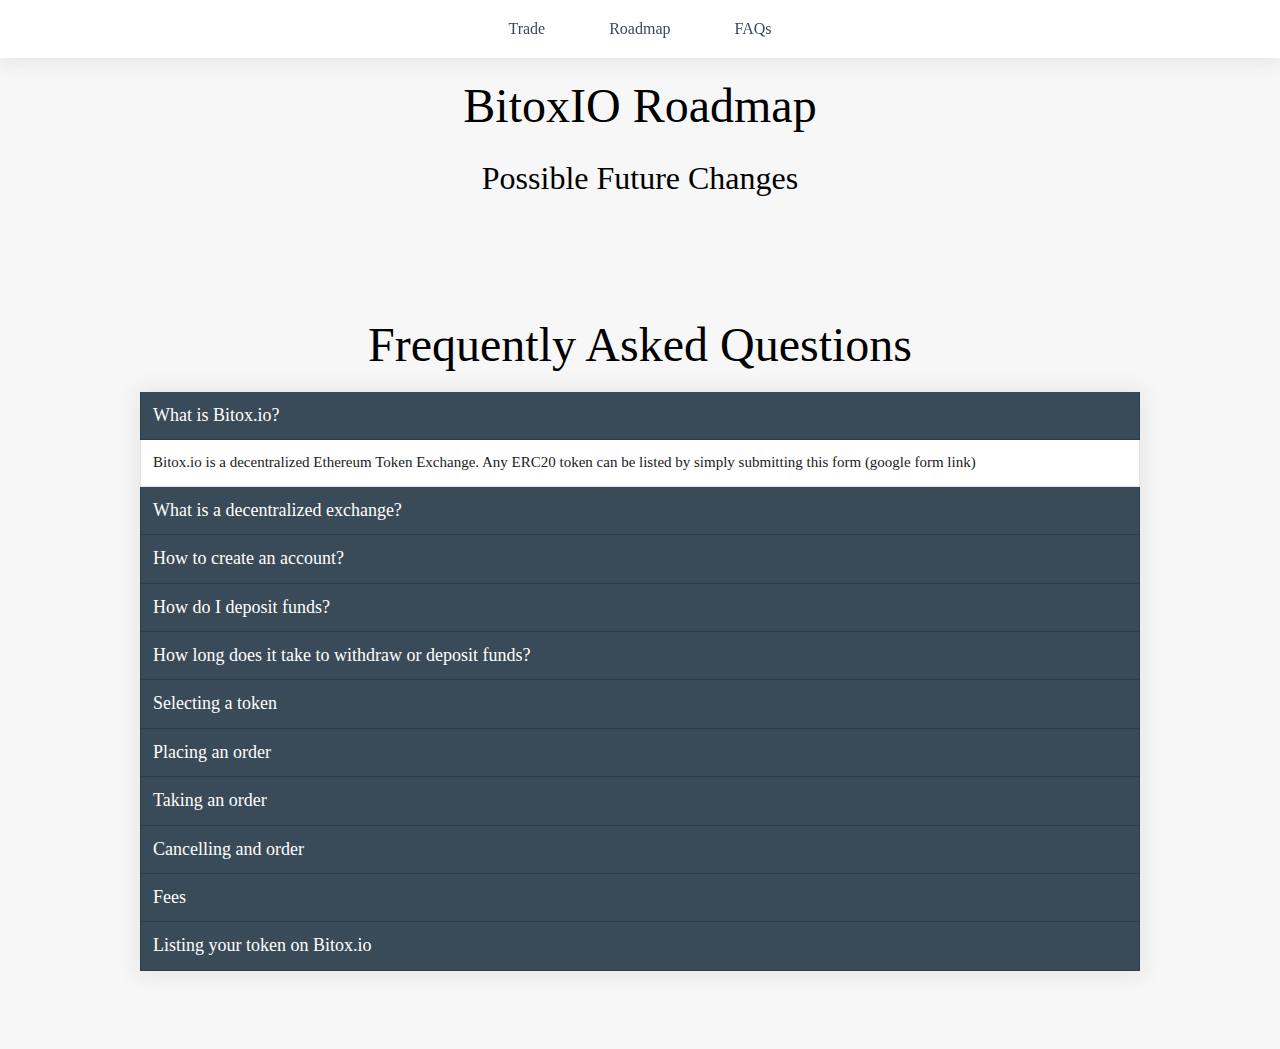
<file: about/index.html>
<html>
<head>

    <title>About BitoxIO, and more!</title>

    <link type="text/css" rel="stylesheet" href="https://maxcdn.bootstrapcdn.com/font-awesome/4.7.0/css/font-awesome.min.css"/>
    <script src="https://code.jquery.com/jquery-3.3.1.min.js"
            integrity="sha256-FgpCb/KJQlLNfOu91ta32o/NMZxltwRo8QtmkMRdAu8="
            crossorigin="anonymous"></script>

    <script>

      $(document).ready(function ($) {

        //if page loaded with a hash, smooth scroll to it
        if (window.location.hash !== '') {
          scroll_to_hash(window.location.hash);
        }

        //bind accordion
        $('#faqs').find('.accordion-toggle').click(function () {

          //Expand or collapse this panel
          $(this).next().slideToggle('fast');

          //Hide the other panels
          $(".accordion-content").not($(this).next()).slideUp('fast');

        });

        // Add smooth scrolling to nav links
        $("a.hash").on('click', function (event) {
          event.preventDefault();

          scroll_to_hash(this.hash);

          window.location.hash = this.hash;
        });
      });

      function scroll_to_hash(hash) {
        if (hash === '#roadmap') {
          var offsettop = 0;
        } else {
          var offsettop = $('a[name="' + hash + '"]').offset().top;
        }

        $('html, body').animate({
          scrollTop: offsettop,
        }, 1000);
      }

    </script>

    <style>
        * {
            box-sizing: border-box;
        }

        body {
            background: #f7f7f7;
            font-family: Segoe UI;
            padding: 70px 0;
        }

        h1 {
            text-align: center;
            font-size: 3rem;
            font-weight: 200;
            margin-bottom: 20px;
        }

        h2 {
            text-align: center;
            font-size: 2rem;
            font-weight: 200;
        }

        a {
            text-decoration: none;
        }

        img {
            width: 100%;
        }

        .header {
            position: fixed;
            top: 0;
            left: 0;
            width: 100%;
            text-align: center;
            /* position: relative; */
            z-index: 9;
            background: #FFF;
            box-shadow: 0px 1px 22px 4px rgba(0, 0, 0, 0.07);
        }

        .header a {
            padding: 20px 30px;
            display: inline-block;
            text-decoration: none;
            color: #394b59;
        }

        .header a:hover {
            color: #fe5f2c;
        }

        .content {
            width: 1000px;
            margin: 0 auto;
            border: 1px solid #E0E0E0;
            padding: 12px;
            color: #212121;
            background: #FFF;
            font-size: 15px;
            line-height: 1.45em;
            box-shadow: 0px 1px 22px 4px rgba(0, 0, 0, 0.07);
        }

        /* accordion css */
        #faqs {
            width: 1000px;
            box-shadow: 0px 1px 22px 4px rgba(0, 0, 0, 0.07);
            margin: 0 auto;
        }

        .accordion-toggle,
        .accordion-content {
            width: 100%;
            margin: 0 auto;
        }

        .accordion-toggle {
            cursor: pointer;
            background: #394b59;
            padding: 12px;
            cursor: pointer;
            border-right: 1px solid #2d3d4a;
            border-left: 1px solid #2d3d4a;
            border-bottom: 1px solid #2d3d4a;
            min-height: 20px;
            transition: .25s;

            font-size: 18px;
            font-weight: normal;
            line-height: 1.3em;
            color: #ffffff;
        }

        .accordion-content {
            display: none;
            border-left: 1px solid #E0E0E0;
            border-right: 1px solid #E0E0E0;
            border-bottom: 1px solid #E0E0E0;
            padding: 12px;
            color: #212121;
            background: #FFF;
            font-size: 15px;
            line-height: 1.45em;
        }

        .accordion-content.open {
            display: block;
        }

        /* timeline css */
        .timeline .demo-card-wrapper {
            position: relative;
            margin: auto;
        }

        .timeline .demo-card-wrapper::after {
            z-index: 1;
            content: "";
            position: absolute;
            top: 0;
            bottom: 0;
            left: 50%;
            border-left: 1px solid rgba(191, 191, 191, 0.4);
        }

        .timeline .demo-card {
            position: relative;
            display: block;
            margin: 10px auto;
            z-index: 2;
            max-width: 1000px;
            box-shadow: 0px 1px 22px 4px rgba(0, 0, 0, 0.07);
        }

        .timeline .demo-card .head {
            position: relative;
            display: flex;
            align-items: center;
            color: #fff;
            font-weight: 400;
        }

        .timeline .demo-card .head .number-box {
            display: inline;
            float: left;
            margin: 15px;
            padding: 10px;
            font-size: 35px;
            line-height: 35px;
            font-weight: 600;
            background: rgba(0, 0, 0, 0.17);
        }

        .timeline .demo-card .head h2 {
            font-size: 24px;
            font-weight: inherit;
            letter-spacing: 2px;
            margin: 0;
            padding-bottom: 6px;
            line-height: 26px;
            text-align: left;
        }

        .timeline .demo-card .head h2 span {
            display: block;
            font-size: 18px;
            text-transform: uppercase;
            margin: 0;
        }

        @media (min-width: 480px) {
            .timeline .demo-card .head h2 span {
                font-size: 0.8rem;
            }
        }

        .timeline .demo-card {
            background: #394b59;
        }

        .timeline .demo-card.green {
            background: #77DD77;
        }

    </style>
</head>

<body>

<div class="header">
    <a href="https://www.bitox.io">Trade</a>
    <a class="hash" href="#roadmap">Roadmap</a>
    <!--<a class="hash" href="#donate">Donate</a>-->
    <a class="hash" href="#faqs">FAQs</a>
</div>

<a name="#roadmap"></a>
<h1>BitoxIO Roadmap</h1>

<section class=timeline>

</section>

<h2>Possible Future Changes</h2>

<section class=timeline>

</section>

<!--<a name="#donate"></a>-->
<!--<h1 style="margin-top: 120px;">Donate</h1>-->
<!--<div class="content">-->
<!---->
<!--</div>-->

<a name="#faqs"></a>
<h1 style="margin-top: 120px;">Frequently Asked Questions</h1>

<div id="faqs">
    <h4 class="accordion-toggle">What is Bitox.io?</h4>
    <div class="accordion-content open">
        Bitox.io is a decentralized Ethereum Token Exchange. Any ERC20 token can be listed by simply submitting
        this form (google form link)
    </div>

    <h4 class="accordion-toggle">What is a decentralized exchange?</h4>
    <div class="accordion-content">
        A decentralized exchange is an exchange that doesn't rely on a centralized party to store user's funds
        and facilitate trades. Funds are stored in a smart contract hosted on the Ethereum network. Trades also occur directly between users
        using the same smart contract.
    </div>

    <h4 class="accordion-toggle">How to create an account?</h4>
    <div class="accordion-content">
        All you need is an Ethereum wallet! We strongly suggest to use MetaMask or Ledger for security reasons.
        You can also import an account using the dropdown menu in the top right.
    </div>

    <h4 class="accordion-toggle">How do I deposit funds?</h4>
    <div class="accordion-content">
        Select the account first, in the Deposit/Withdraw/Transfer window, select Deposit, then select the amount
        of either Ethereum or tokens you would like to deposit. You will then be asked to sign or accept the transaction. Once the
        transaction has been sent, your funds are deposited securely into the smart contract on the Ethereum network. Then, you'll be able
        to trade with those funds!
    </div>

    <h4 class="accordion-toggle">How long does it take to withdraw or deposit funds?</h4>
    <div class="accordion-content">
        As Bitox.io depends on a smart contract hosted on the Ethereum network, the speed of transactions depends
        entirely on the speed of the Ethereum network. If you would like deposits, withdrawals, trades, or orders to be processed faster,
        you can increase the gas price for your transactions. Under normal loads, with a normal gas price, deposits and withdrawals
        shouldn't take longer than 5 minutes. However, when the Ethereum network is clogged, transactions could be delayed.
        <br/>
        For information on the current state of the Ethereum network, please go to EthGasStation.
        <br/>
        To increase/decrease gas price please use ACCOUNT menu and locate "Gas price" button
    </div>

    <h4 class="accordion-toggle">Selecting a token</h4>
    <div class="accordion-content">
        At Bitox.io, you can trade any ERC20 token that is available on the Ethereum network. We aim to list as
        many tokens as possible. The listed tokens can be found in a dropdown menu near the upper left section.
        <br/>>
        However, there is another way to select which token to trade that works even if we haven't listed the token yet!
        <br/>
        If you would like to trade a token that is not listed on Bitox.io, simply scroll down token menu until
        "Other" option appears. Then you can type in any contract information you wish.
    </div>

    <h4 class="accordion-toggle">Placing an order</h4>
    <div class="accordion-content">
        After funds have been placed in the smart contract, you are ready to place or take an order. If you would
        like to create a buy or sell order instead of taking an order that already exists, first, find the New Order section. Then, select
        either buy or sell and enter in the token amount you would like to buy or sell, the price, the expiration time, and hit Buy/Sell.
        You will then be prompted to sign the transaction, so that it can be sent to the order book. Once a taker for your order has been
        found, Bitox.io will use that signed order to execute a trade using the smart contract on the Ethereum network.
    </div>

    <h4 class="accordion-toggle">Taking an order</h4>
    <div class="accordion-content">
        To take an existing order, simply click on the order you would like to take in the Order Book. You will
        be prompted with a window asking you to specify the amount you would like to take. After you hit the accompanying Buy or Sell
        button, you will then be prompted to sign the transaction, so that your trade can be sent to the smart contract. Bitox.io will give
        you a transaction ID (Txhash) and a link. You can track your trade status by either clicking the link, or copying the transaction ID
        (Txhash) and searching it on EtherScan. Trades don't always show up immediately on EtherScan and the speed of the transaction
        depends on the Ethereum network's congestion and your set gas price.
    </div>

    <h4 class="accordion-toggle">Cancelling and order</h4>
    <div class="accordion-content">
        To cancel an order, take a look at the My Transactions section and click the Orders tab. Your active
        orders will be listed there with a link to cancel them. You will be asked to sign a transaction in order to cancel the order.
    </div>

    <h4 class="accordion-toggle">Fees</h4>
    <div class="accordion-content">
        There are two trading fees while using the Bitox.io platform. The first is the small Ethereum fee for
        signing transactions to the Ethereum network (it is paid directly to the Ethereum network). The second is a 0.3% fee on execution of
        orders, collected by Bitox.io
    </div>

    <h4 class="accordion-toggle">Listing your token on Bitox.io</h4>
    <div class="accordion-content">
        Any ERC20 token can be listed if they meet certain criteria. To submit you listing request please fill in
        this form (google form link)
    </div>
</div>

</body>
</html>
</file>
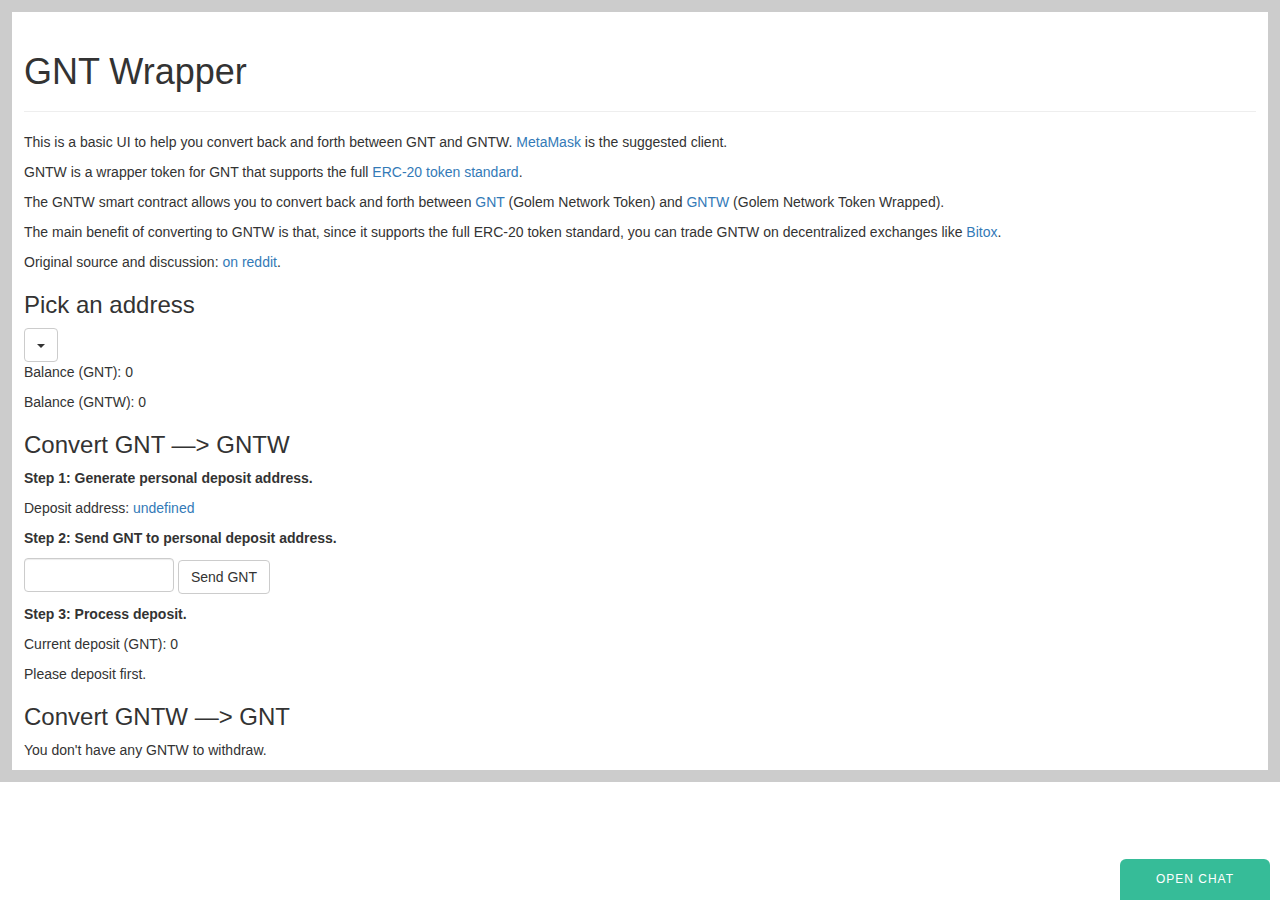
<file: gntw.html>
<!DOCTYPE html>
<html lang="en">
  <head>
    <meta charset="utf-8" />
    <meta http-equiv="X-UA-Compatible" content="IE=edge" />
    <meta name="viewport" content="width=device-width, initial-scale=1" />
    <link href="/images/favicon.ico" rel="icon" />
    <link href="/css/bootstrap.min.css" rel="stylesheet" />
    <link href="/css/font-awesome.min.css" rel="stylesheet" />
    <link href="/css/ie10-viewport-bug-workaround.css" rel="stylesheet" />
    <link href="/css/alertify.min.css" rel="stylesheet" />
    <link href="/css/alertify-bootstrap.min.css" rel="stylesheet" />
    <title>GNTW</title>
    <style>
      body {
        border: 12px solid #ccc;
        padding-left: 12px;
        padding-right: 12px;
      }
      .step {
        font-weight: bold;
      }
    </style>
  </head>

  <body>

    <div class="page-header">
      <h1>GNT Wrapper</h1>
    </div>
    <p>This is a basic UI to help you convert back and forth between GNT and GNTW. <a href="https://metamask.io" target="_blank">MetaMask</a> is the suggested client.</p>
    <p>GNTW is a wrapper token for GNT that supports the full <a href="https://github.com/ethereum/EIPs/issues/20" target="_blank">ERC-20 token standard</a>.</p>
    <p>The GNTW smart contract allows you to convert back and forth between <a href="https://etherscan.io/token/Golem" target="_blank">GNT</a> (Golem Network Token) and <a href="https://etherscan.io/token/0x936f78b9852d12f5cb93177c1f84fb8513d06263" target="_blank">GNTW</a> (Golem Network Token Wrapped).</p>
    <p>The main benefit of converting to GNTW is that, since it supports the full ERC-20 token standard, you can trade GNTW on decentralized exchanges like <a href="https://www.bitox.io/#GNTW-ETH" target="_blank">Bitox</a>.</p>
    <p>Original source and discussion: <a href="https://np.reddit.com/r/ethereum/comments/5cs2n4/erc20compliant_wrapper_token_for_gnt_will_enable/" target="_blank">on reddit</a>.</p>

    <h3>Pick an address</h3>
    <div class="btn-group">
      <button type="button" class="btn btn-default dropdown-toggle" data-toggle="dropdown" aria-haspopup="true" aria-expanded="false">
        <span id="address"></span> <span class="caret"></span>
      </button>
      <ul class="dropdown-menu" id="addresses">
      </ul>
    </div>

    <div id="balanceGNT"></div>
    <div id="balanceGNTW"></div>

    <h3>Convert GNT &#8212;&gt; GNTW</h3>

    <p class="step">Step 1: Generate personal deposit address.</p>

    <div id="depositAddress"></div>

    <p class="step">Step 2: Send GNT to personal deposit address.</p>

    <div id="sendGNT"></div>

    <p class="step">Step 3: Process deposit.</p>

    <div id="currentDeposit"></div>
    <div id="processDeposit"></div>

    <h3>Convert GNTW &#8212;&gt; GNT</h3>

    <div id="withdraw"></div>

    <script src="/js/jquery-1.11.1.min.js" type="text/javascript"></script>
    <script src="/js/bootstrap.min.js" type="text/javascript"></script>
    <script src="/js/alertify.min.js" type="text/javascript"></script>
    <script src="/js/web3.min.js" type="text/javascript"></script>
    <script>
      var account, WrapperAddr, WrapperABI, Wrapper, GNTAddr, GNTABI, GNT, depositAddress;

      function selectAccount(newAccount) {
        account = newAccount;
        $('#address').html(account);
        update(function(){});
      }

      function update(callback) {

        GNT.balanceOf(account, function(err, balance){
          var balanceGNT = web3.fromWei(balance, "ether");
          $('#balanceGNT').html('<p>Balance (GNT): '+balanceGNT+'</p>');
        });
        Wrapper.balanceOf(account, function(err, balance){
          var balanceGNTW = web3.fromWei(balance, "ether");
          $('#balanceGNTW').html('<p>Balance (GNTW): '+balanceGNTW+'</p>');
          if (balance>0) {
            var html = '<p><input class="form-control" style="width: 150px; display: inline;" type="text" id="withdrawAmount"> <button class="btn btn-default" onclick="withdrawGNTW();">Withdraw GNTW</button></p>';
            if ($('#withdraw').html()!=html) $('#withdraw').html(html);
          } else {
            $('#withdraw').html('<p>You don\'t have any GNTW to withdraw.</p>');
          }
        });
        Wrapper.getPersonalDepositAddress(account, function(err, result) {
          depositAddress = result;
          if (depositAddress != '0x0000000000000000000000000000000000000000') {
            $('#depositAddress').html('<p>Deposit address: <a href="https://etherscan.io/address/'+depositAddress+'" target="_blank">'+depositAddress+'</a></p>');
            var html = '<p><input class="form-control" style="width: 150px; display: inline;" type="text" id="depositAmount"> <button class="btn btn-default" onclick="sendGNT();">Send GNT</button></p>';
            if ($('#sendGNT').html()!=html) $('#sendGNT').html(html);
            GNT.balanceOf(depositAddress, function(err, result) {
              var currentDeposit = web3.fromWei(result, "ether");
              $('#currentDeposit').html('<p>Current deposit (GNT): '+currentDeposit+'</p>');
              if (currentDeposit>0) {
                $('#processDeposit').html('<p><button class="btn btn-default" onclick="processDeposit();">Process deposit</button></p>');
              } else {
                $('#processDeposit').html('<p>Please deposit first.</p>');
              }
              callback();
            });
          } else {
            $('#depositAddress').html('<p><button class="btn btn-default" onclick="generateDepositAddress();">Generate deposit address</button></p>');
            $('#processDeposit').html('<p>Please generate a deposit address first.</p>');
            $('#currentDeposit').html('');
            $('#sendGNT').html('<p>Please generate a deposit address first.</p>');
            callback();
          }
        })
      }

      function generateDepositAddress() {
        Wrapper.createPersonalDepositAddress({from: account, value: 0, gas: 250000}, function(err, result){
          txSent(result);
        });
      }

      function processDeposit() {
        Wrapper.processDeposit({from: account, value: 0, gas: 250000}, function(err, result){
          txSent(result);
        });
      }

      function sendGNT() {
        var amount = web3.toWei($('#depositAmount').val(), "ether");
        GNT.balanceOf(account, function(err, balance) {
          if (amount>balance) amount = balance;
          if (depositAddress && amount>0) {
            GNT.transfer(depositAddress, amount, {from: account, value: 0, gas: 250000}, function(err, result){
              txSent(result);
            });
          }
        })
      }

      function withdrawGNTW() {
        var amount = web3.toWei($('#withdrawAmount').val(), "ether");
        Wrapper.balanceOf(account, function(err, balance){
          if (amount>balance) amount = balance;
          if (amount>0) {
            Wrapper.transfer(Wrapper.address, amount, {from: account, value: 0, gas: 250000}, function(err, result){
              txSent(result);
            });
          }
        })
      }

      function txSent(hash) {
        alert('You sent a transaction. Follow it here: <a href="https://etherscan.io/tx/'+hash+'" target="_blank">'+hash+'</a>');
      }

      function alert(message) {
        alertify.alert('Alert', message, function(){});
      }

      function init() {
        function contractAt(abi, address) {
          var contract = self.web3.eth.contract(abi);
          contract = contract.at(address);
          return contract;
        }

        WrapperAddr = '0x936f78b9852d12f5cb93177c1f84fb8513d06263';
        WrapperABI = [{"constant":true,"inputs":[],"name":"name","outputs":[{"name":"","type":"string"}],"payable":false,"type":"function"},{"constant":false,"inputs":[{"name":"_spender","type":"address"},{"name":"_amount","type":"uint256"}],"name":"approve","outputs":[{"name":"success","type":"bool"}],"payable":false,"type":"function"},{"constant":true,"inputs":[],"name":"totalSupply","outputs":[{"name":"","type":"uint256"}],"payable":false,"type":"function"},{"constant":false,"inputs":[{"name":"_from","type":"address"},{"name":"_to","type":"address"},{"name":"_amount","type":"uint256"}],"name":"transferFrom","outputs":[{"name":"success","type":"bool"}],"payable":false,"type":"function"},{"constant":true,"inputs":[],"name":"decimals","outputs":[{"name":"","type":"uint8"}],"payable":false,"type":"function"},{"constant":true,"inputs":[{"name":"depositer","type":"address"}],"name":"getPersonalDepositAddress","outputs":[{"name":"depositAddress","type":"address"}],"payable":false,"type":"function"},{"constant":true,"inputs":[],"name":"standard","outputs":[{"name":"","type":"string"}],"payable":false,"type":"function"},{"constant":true,"inputs":[{"name":"_owner","type":"address"}],"name":"balanceOf","outputs":[{"name":"balance","type":"uint256"}],"payable":false,"type":"function"},{"constant":false,"inputs":[],"name":"createPersonalDepositAddress","outputs":[{"name":"depositAddress","type":"address"}],"payable":false,"type":"function"},{"constant":true,"inputs":[],"name":"GNT","outputs":[{"name":"","type":"address"}],"payable":false,"type":"function"},{"constant":false,"inputs":[],"name":"processDeposit","outputs":[],"payable":false,"type":"function"},{"constant":true,"inputs":[],"name":"symbol","outputs":[{"name":"","type":"string"}],"payable":false,"type":"function"},{"constant":false,"inputs":[{"name":"_to","type":"address"},{"name":"_amount","type":"uint256"}],"name":"transfer","outputs":[{"name":"success","type":"bool"}],"payable":false,"type":"function"},{"constant":true,"inputs":[{"name":"_owner","type":"address"},{"name":"_spender","type":"address"}],"name":"allowance","outputs":[{"name":"remaining","type":"uint256"}],"payable":false,"type":"function"},{"anonymous":false,"inputs":[{"indexed":true,"name":"_from","type":"address"},{"indexed":true,"name":"_to","type":"address"},{"indexed":false,"name":"_amount","type":"uint256"}],"name":"Transfer","type":"event"},{"anonymous":false,"inputs":[{"indexed":true,"name":"_owner","type":"address"},{"indexed":true,"name":"_spender","type":"address"},{"indexed":false,"name":"_amount","type":"uint256"}],"name":"Approval","type":"event"}];
        Wrapper = contractAt(WrapperABI, WrapperAddr);
        GNTAddr = '0xa74476443119A942dE498590Fe1f2454d7D4aC0d';
        GNTABI = [{"constant":true,"inputs":[],"name":"name","outputs":[{"name":"","type":"string"}],"payable":false,"type":"function"},{"constant":true,"inputs":[],"name":"golemFactory","outputs":[{"name":"","type":"address"}],"payable":false,"type":"function"},{"constant":true,"inputs":[],"name":"totalSupply","outputs":[{"name":"","type":"uint256"}],"payable":false,"type":"function"},{"constant":false,"inputs":[{"name":"_master","type":"address"}],"name":"setMigrationMaster","outputs":[],"payable":false,"type":"function"},{"constant":true,"inputs":[],"name":"decimals","outputs":[{"name":"","type":"uint8"}],"payable":false,"type":"function"},{"constant":false,"inputs":[{"name":"_value","type":"uint256"}],"name":"migrate","outputs":[],"payable":false,"type":"function"},{"constant":false,"inputs":[],"name":"finalize","outputs":[],"payable":false,"type":"function"},{"constant":false,"inputs":[],"name":"refund","outputs":[],"payable":false,"type":"function"},{"constant":true,"inputs":[],"name":"migrationMaster","outputs":[{"name":"","type":"address"}],"payable":false,"type":"function"},{"constant":true,"inputs":[],"name":"tokenCreationCap","outputs":[{"name":"","type":"uint256"}],"payable":false,"type":"function"},{"constant":true,"inputs":[{"name":"_owner","type":"address"}],"name":"balanceOf","outputs":[{"name":"","type":"uint256"}],"payable":false,"type":"function"},{"constant":false,"inputs":[{"name":"_agent","type":"address"}],"name":"setMigrationAgent","outputs":[],"payable":false,"type":"function"},{"constant":true,"inputs":[],"name":"migrationAgent","outputs":[{"name":"","type":"address"}],"payable":false,"type":"function"},{"constant":true,"inputs":[],"name":"fundingEndBlock","outputs":[{"name":"","type":"uint256"}],"payable":false,"type":"function"},{"constant":true,"inputs":[],"name":"totalMigrated","outputs":[{"name":"","type":"uint256"}],"payable":false,"type":"function"},{"constant":true,"inputs":[],"name":"symbol","outputs":[{"name":"","type":"string"}],"payable":false,"type":"function"},{"constant":false,"inputs":[{"name":"_to","type":"address"},{"name":"_value","type":"uint256"}],"name":"transfer","outputs":[{"name":"","type":"bool"}],"payable":false,"type":"function"},{"constant":true,"inputs":[],"name":"tokenCreationMin","outputs":[{"name":"","type":"uint256"}],"payable":false,"type":"function"},{"constant":true,"inputs":[],"name":"funding","outputs":[{"name":"","type":"bool"}],"payable":false,"type":"function"},{"constant":true,"inputs":[],"name":"tokenCreationRate","outputs":[{"name":"","type":"uint256"}],"payable":false,"type":"function"},{"constant":true,"inputs":[],"name":"fundingStartBlock","outputs":[{"name":"","type":"uint256"}],"payable":false,"type":"function"},{"constant":false,"inputs":[],"name":"create","outputs":[],"payable":true,"type":"function"},{"inputs":[{"name":"_golemFactory","type":"address"},{"name":"_migrationMaster","type":"address"},{"name":"_fundingStartBlock","type":"uint256"},{"name":"_fundingEndBlock","type":"uint256"}],"type":"constructor"},{"anonymous":false,"inputs":[{"indexed":true,"name":"_from","type":"address"},{"indexed":true,"name":"_to","type":"address"},{"indexed":false,"name":"_value","type":"uint256"}],"name":"Transfer","type":"event"},{"anonymous":false,"inputs":[{"indexed":true,"name":"_from","type":"address"},{"indexed":true,"name":"_to","type":"address"},{"indexed":false,"name":"_value","type":"uint256"}],"name":"Migrate","type":"event"},{"anonymous":false,"inputs":[{"indexed":true,"name":"_from","type":"address"},{"indexed":false,"name":"_value","type":"uint256"}],"name":"Refund","type":"event"}];
        GNT = contractAt(GNTABI, GNTAddr);

        web3.eth.getAccounts(function(err, accounts){
          account = accounts[0];
          $('#address').html(account);
          $('#addresses').html(accounts.map(function(account){return '<li><a href="javascript:;" onclick="selectAccount(\''+account+'\')">'+account+'</a></li>'}).join(''));
        })

        function updateLoop() {
          update(function(){
            setTimeout(function(){updateLoop()}, 10000);
          });
        }
        updateLoop();

      }

      window.addEventListener('load', function() {

        if (typeof web3 !== 'undefined') {
          web3 = new Web3(web3.currentProvider);
        } else {
          console.log('No web3? You should consider trying MetaMask!')
          web3 = new Web3(new Web3.providers.HttpProvider("http://localhost:8545"));
        }

        init();

      })
    </script>

    <script src="/js/sidecar.v1.js" async defer></script>
  </body>
</html>
</file>
<file: css/ie10-viewport-bug-workaround.css>
/*!
 * IE10 viewport hack for Surface/desktop Windows 8 bug
 * Copyright 2014-2015 Twitter, Inc.
 * Licensed under MIT (https://github.com/twbs/bootstrap/blob/master/LICENSE)
 */

/*
 * See the Getting Started docs for more information:
 * http://getbootstrap.com/getting-started/#support-ie10-width
 */
@-ms-viewport     { width: device-width; }
@-o-viewport      { width: device-width; }
@viewport         { width: device-width; }
</file>
<file: css/alertify.min.css>
/**
 * alertifyjs 1.7.1 http://alertifyjs.com
 * AlertifyJS is a javascript framework for developing pretty browser dialogs and notifications.
 * Copyright 2016 Mohammad Younes <Mohammad@alertifyjs.com> (http://alertifyjs.com) 
 * Licensed under MIT <http://opensource.org/licenses/mit-license.php>*/
.alertify .ajs-dimmer,.alertify .ajs-modal{position:fixed;padding:0;z-index:1981;top:0;right:0;bottom:0;left:0}.alertify .ajs-dimmer{margin:0;background-color:#252525;opacity:.5}.alertify .ajs-modal{overflow-y:auto}.alertify .ajs-dialog{position:relative;margin:5% auto;min-height:110px;max-width:500px;padding:24px 24px 0;outline:0;background-color:#fff}.alertify .ajs-dialog.ajs-capture:before{content:'';position:absolute;top:0;right:0;bottom:0;left:0;display:block;z-index:1}.alertify .ajs-reset{position:absolute!important;display:inline!important;width:0!important;height:0!important;opacity:0!important}.alertify .ajs-commands{position:absolute;right:4px;margin:-14px 24px 0 0;z-index:2}.alertify .ajs-commands button{display:none;width:10px;height:10px;margin-left:10px;padding:10px;border:0;background-color:transparent;background-repeat:no-repeat;background-position:center;cursor:pointer}.alertify .ajs-commands button.ajs-close{background-image:url([data-uri])}.alertify .ajs-commands button.ajs-maximize{background-image:url([data-uri])}.alertify .ajs-header{margin:-24px -24px 0;padding:16px 24px;background-color:#fff}.alertify .ajs-body{min-height:56px}.alertify .ajs-body .ajs-content{padding:16px 24px 16px 16px}.alertify .ajs-footer{padding:4px;margin-left:-24px;margin-right:-24px;min-height:43px;background-color:#fff}.alertify.ajs-maximized .ajs-dialog,.alertify.ajs-no-padding:not(.ajs-maximized) .ajs-body .ajs-content,.alertify.ajs-resizable .ajs-dialog{padding:0}.alertify .ajs-footer .ajs-buttons.ajs-auxiliary .ajs-button,.alertify .ajs-footer .ajs-buttons.ajs-primary .ajs-button{margin:4px}.alertify .ajs-footer .ajs-buttons.ajs-primary{text-align:right}.alertify .ajs-footer .ajs-buttons.ajs-auxiliary{float:left;clear:none;text-align:left}.alertify .ajs-footer .ajs-buttons .ajs-button{min-width:88px;min-height:35px}.alertify .ajs-handle{position:absolute;display:none;width:10px;height:10px;right:0;bottom:0;z-index:1;background-image:url([data-uri]);-webkit-transform:scaleX(1);transform:scaleX(1);cursor:se-resize}.alertify.ajs-no-overflow .ajs-body .ajs-content{overflow:hidden!important}.alertify.ajs-no-padding.ajs-maximized .ajs-body .ajs-content{left:0;right:0;padding:0}.alertify.ajs-no-padding:not(.ajs-maximized) .ajs-body{margin-left:-24px;margin-right:-24px}.alertify.ajs-no-padding.ajs-resizable .ajs-body .ajs-content{left:0;right:0}.alertify.ajs-closable .ajs-commands button.ajs-close,.alertify.ajs-maximizable .ajs-commands button.ajs-maximize,.alertify.ajs-maximizable .ajs-commands button.ajs-restore{display:inline-block}.alertify.ajs-maximized .ajs-dialog{width:100%!important;height:100%!important;max-width:none!important;margin:0 auto!important;top:0!important;left:0!important}.alertify.ajs-maximized.ajs-modeless .ajs-modal{position:fixed!important;min-height:100%!important;max-height:none!important;margin:0!important}.alertify.ajs-maximized .ajs-commands button.ajs-maximize{background-image:url([data-uri])}.alertify.ajs-maximized .ajs-commands,.alertify.ajs-resizable .ajs-commands{margin:14px 24px 0 0}.alertify.ajs-maximized .ajs-header,.alertify.ajs-resizable .ajs-header{position:absolute;top:0;left:0;right:0;margin:0;padding:16px 24px}.alertify.ajs-maximized .ajs-body,.alertify.ajs-resizable .ajs-body{min-height:224px;display:inline-block}.alertify.ajs-maximized .ajs-body .ajs-content,.alertify.ajs-resizable .ajs-body .ajs-content{position:absolute;top:50px;right:24px;bottom:50px;left:24px;overflow:auto}.alertify.ajs-maximized .ajs-footer,.alertify.ajs-resizable .ajs-footer{position:absolute;left:0;right:0;bottom:0;margin:0}.alertify.ajs-resizable:not(.ajs-maximized) .ajs-dialog{min-width:548px}.alertify.ajs-resizable:not(.ajs-maximized) .ajs-handle{display:block}.alertify.ajs-movable:not(.ajs-maximized) .ajs-header{cursor:move}.alertify.ajs-modeless .ajs-dimmer,.alertify.ajs-modeless .ajs-reset{display:none}.alertify.ajs-modeless .ajs-modal{overflow:visible;max-width:none;max-height:0}.alertify.ajs-modeless.ajs-pinnable .ajs-commands button.ajs-pin{display:inline-block;background-image:url([data-uri])}.alertify.ajs-modeless.ajs-unpinned .ajs-modal{position:absolute}.alertify.ajs-modeless.ajs-unpinned .ajs-commands button.ajs-pin{background-image:url([data-uri])}.alertify.ajs-modeless:not(.ajs-unpinned) .ajs-body{max-height:500px;overflow:auto}.alertify.ajs-basic .ajs-header{opacity:0}.alertify.ajs-basic .ajs-footer{visibility:hidden}.alertify.ajs-frameless .ajs-header{position:absolute;top:0;left:0;right:0;min-height:60px;margin:0;padding:0;opacity:0;z-index:1}.alertify.ajs-frameless .ajs-footer{display:none}.alertify.ajs-frameless .ajs-body .ajs-content{position:absolute;top:0;right:0;bottom:0;left:0}.alertify.ajs-frameless:not(.ajs-resizable) .ajs-dialog{padding-top:0}.alertify.ajs-frameless:not(.ajs-resizable) .ajs-dialog .ajs-commands{margin-top:0}.ajs-no-overflow{overflow:hidden!important;outline:0}.ajs-no-selection,.ajs-no-selection *{-webkit-user-select:none;-moz-user-select:none;-ms-user-select:none;user-select:none}@media screen and (max-width:568px){.alertify .ajs-dialog{min-width:150px}.alertify:not(.ajs-maximized) .ajs-modal{padding:0 5%}.alertify:not(.ajs-maximized).ajs-resizable .ajs-dialog{min-width:initial;min-width:auto}}@-moz-document url-prefix(){.alertify button:focus{outline:#3593D2 dotted 1px}}.alertify .ajs-dimmer,.alertify .ajs-modal{-webkit-transform:translate3d(0,0,0);transform:translate3d(0,0,0);transition-property:opacity,visibility;transition-timing-function:linear;transition-duration:250ms}.alertify.ajs-hidden .ajs-dimmer,.alertify.ajs-hidden .ajs-modal{visibility:hidden;opacity:0}.alertify.ajs-in:not(.ajs-hidden) .ajs-dialog{-webkit-animation-duration:.5s;animation-duration:.5s}.alertify.ajs-out.ajs-hidden .ajs-dialog{-webkit-animation-duration:250ms;animation-duration:250ms}.alertify .ajs-dialog.ajs-shake{-webkit-animation-name:ajs-shake;animation-name:ajs-shake;-webkit-animation-duration:.1s;animation-duration:.1s;-webkit-animation-fill-mode:both;animation-fill-mode:both}@-webkit-keyframes ajs-shake{0%,100%{-webkit-transform:translate3d(0,0,0);transform:translate3d(0,0,0)}10%,30%,50%,70%,90%{-webkit-transform:translate3d(-10px,0,0);transform:translate3d(-10px,0,0)}20%,40%,60%,80%{-webkit-transform:translate3d(10px,0,0);transform:translate3d(10px,0,0)}}@keyframes ajs-shake{0%,100%{-webkit-transform:translate3d(0,0,0);transform:translate3d(0,0,0)}10%,30%,50%,70%,90%{-webkit-transform:translate3d(-10px,0,0);transform:translate3d(-10px,0,0)}20%,40%,60%,80%{-webkit-transform:translate3d(10px,0,0);transform:translate3d(10px,0,0)}}.alertify.ajs-slide.ajs-in:not(.ajs-hidden) .ajs-dialog{-webkit-animation-name:ajs-slideIn;animation-name:ajs-slideIn;-webkit-animation-timing-function:cubic-bezier(.175,.885,.32,1.275);animation-timing-function:cubic-bezier(.175,.885,.32,1.275)}.alertify.ajs-slide.ajs-out.ajs-hidden .ajs-dialog{-webkit-animation-name:ajs-slideOut;animation-name:ajs-slideOut;-webkit-animation-timing-function:cubic-bezier(.6,-.28,.735,.045);animation-timing-function:cubic-bezier(.6,-.28,.735,.045)}.alertify.ajs-zoom.ajs-in:not(.ajs-hidden) .ajs-dialog{-webkit-animation-name:ajs-zoomIn;animation-name:ajs-zoomIn}.alertify.ajs-zoom.ajs-out.ajs-hidden .ajs-dialog{-webkit-animation-name:ajs-zoomOut;animation-name:ajs-zoomOut}.alertify.ajs-fade.ajs-in:not(.ajs-hidden) .ajs-dialog{-webkit-animation-name:ajs-fadeIn;animation-name:ajs-fadeIn}.alertify.ajs-fade.ajs-out.ajs-hidden .ajs-dialog{-webkit-animation-name:ajs-fadeOut;animation-name:ajs-fadeOut}.alertify.ajs-pulse.ajs-in:not(.ajs-hidden) .ajs-dialog{-webkit-animation-name:ajs-pulseIn;animation-name:ajs-pulseIn}.alertify.ajs-pulse.ajs-out.ajs-hidden .ajs-dialog{-webkit-animation-name:ajs-pulseOut;animation-name:ajs-pulseOut}.alertify.ajs-flipx.ajs-in:not(.ajs-hidden) .ajs-dialog{-webkit-animation-name:ajs-flipInX;animation-name:ajs-flipInX}.alertify.ajs-flipx.ajs-out.ajs-hidden .ajs-dialog{-webkit-animation-name:ajs-flipOutX;animation-name:ajs-flipOutX}.alertify.ajs-flipy.ajs-in:not(.ajs-hidden) .ajs-dialog{-webkit-animation-name:ajs-flipInY;animation-name:ajs-flipInY}.alertify.ajs-flipy.ajs-out.ajs-hidden .ajs-dialog{-webkit-animation-name:ajs-flipOutY;animation-name:ajs-flipOutY}@-webkit-keyframes ajs-pulseIn{0%,100%,20%,40%,60%,80%{transition-timing-function:cubic-bezier(.215,.61,.355,1)}0%{opacity:0;-webkit-transform:scale3d(.3,.3,.3);transform:scale3d(.3,.3,.3)}20%{-webkit-transform:scale3d(1.1,1.1,1.1);transform:scale3d(1.1,1.1,1.1)}40%{-webkit-transform:scale3d(.9,.9,.9);transform:scale3d(.9,.9,.9)}60%{opacity:1;-webkit-transform:scale3d(1.03,1.03,1.03);transform:scale3d(1.03,1.03,1.03)}80%{-webkit-transform:scale3d(.97,.97,.97);transform:scale3d(.97,.97,.97)}100%{opacity:1;-webkit-transform:scale3d(1,1,1);transform:scale3d(1,1,1)}}@keyframes ajs-pulseIn{0%,100%,20%,40%,60%,80%{transition-timing-function:cubic-bezier(.215,.61,.355,1)}0%{opacity:0;-webkit-transform:scale3d(.3,.3,.3);transform:scale3d(.3,.3,.3)}20%{-webkit-transform:scale3d(1.1,1.1,1.1);transform:scale3d(1.1,1.1,1.1)}40%{-webkit-transform:scale3d(.9,.9,.9);transform:scale3d(.9,.9,.9)}60%{opacity:1;-webkit-transform:scale3d(1.03,1.03,1.03);transform:scale3d(1.03,1.03,1.03)}80%{-webkit-transform:scale3d(.97,.97,.97);transform:scale3d(.97,.97,.97)}100%{opacity:1;-webkit-transform:scale3d(1,1,1);transform:scale3d(1,1,1)}}@-webkit-keyframes ajs-pulseOut{20%{-webkit-transform:scale3d(.9,.9,.9);transform:scale3d(.9,.9,.9)}50%,55%{opacity:1;-webkit-transform:scale3d(1.1,1.1,1.1);transform:scale3d(1.1,1.1,1.1)}100%{opacity:0;-webkit-transform:scale3d(.3,.3,.3);transform:scale3d(.3,.3,.3)}}@keyframes ajs-pulseOut{20%{-webkit-transform:scale3d(.9,.9,.9);transform:scale3d(.9,.9,.9)}50%,55%{opacity:1;-webkit-transform:scale3d(1.1,1.1,1.1);transform:scale3d(1.1,1.1,1.1)}100%{opacity:0;-webkit-transform:scale3d(.3,.3,.3);transform:scale3d(.3,.3,.3)}}@-webkit-keyframes ajs-zoomIn{0%{opacity:0;-webkit-transform:scale3d(.25,.25,.25);transform:scale3d(.25,.25,.25)}100%{opacity:1;-webkit-transform:scale3d(1,1,1);transform:scale3d(1,1,1)}}@keyframes ajs-zoomIn{0%{opacity:0;-webkit-transform:scale3d(.25,.25,.25);transform:scale3d(.25,.25,.25)}100%{opacity:1;-webkit-transform:scale3d(1,1,1);transform:scale3d(1,1,1)}}@-webkit-keyframes ajs-zoomOut{0%{opacity:1;-webkit-transform:scale3d(1,1,1);transform:scale3d(1,1,1)}100%{opacity:0;-webkit-transform:scale3d(.25,.25,.25);transform:scale3d(.25,.25,.25)}}@keyframes ajs-zoomOut{0%{opacity:1;-webkit-transform:scale3d(1,1,1);transform:scale3d(1,1,1)}100%{opacity:0;-webkit-transform:scale3d(.25,.25,.25);transform:scale3d(.25,.25,.25)}}@-webkit-keyframes ajs-fadeIn{0%{opacity:0}100%{opacity:1}}@keyframes ajs-fadeIn{0%{opacity:0}100%{opacity:1}}@-webkit-keyframes ajs-fadeOut{0%{opacity:1}100%{opacity:0}}@keyframes ajs-fadeOut{0%{opacity:1}100%{opacity:0}}@-webkit-keyframes ajs-flipInX{0%{-webkit-transform:perspective(400px) rotate3d(1,0,0,90deg);transform:perspective(400px) rotate3d(1,0,0,90deg);transition-timing-function:ease-in;opacity:0}40%{-webkit-transform:perspective(400px) rotate3d(1,0,0,-20deg);transform:perspective(400px) rotate3d(1,0,0,-20deg);transition-timing-function:ease-in}60%{-webkit-transform:perspective(400px) rotate3d(1,0,0,10deg);transform:perspective(400px) rotate3d(1,0,0,10deg);opacity:1}80%{-webkit-transform:perspective(400px) rotate3d(1,0,0,-5deg);transform:perspective(400px) rotate3d(1,0,0,-5deg)}100%{-webkit-transform:perspective(400px);transform:perspective(400px)}}@keyframes ajs-flipInX{0%{-webkit-transform:perspective(400px) rotate3d(1,0,0,90deg);transform:perspective(400px) rotate3d(1,0,0,90deg);transition-timing-function:ease-in;opacity:0}40%{-webkit-transform:perspective(400px) rotate3d(1,0,0,-20deg);transform:perspective(400px) rotate3d(1,0,0,-20deg);transition-timing-function:ease-in}60%{-webkit-transform:perspective(400px) rotate3d(1,0,0,10deg);transform:perspective(400px) rotate3d(1,0,0,10deg);opacity:1}80%{-webkit-transform:perspective(400px) rotate3d(1,0,0,-5deg);transform:perspective(400px) rotate3d(1,0,0,-5deg)}100%{-webkit-transform:perspective(400px);transform:perspective(400px)}}@-webkit-keyframes ajs-flipOutX{0%{-webkit-transform:perspective(400px);transform:perspective(400px)}30%{-webkit-transform:perspective(400px) rotate3d(1,0,0,-20deg);transform:perspective(400px) rotate3d(1,0,0,-20deg);opacity:1}100%{-webkit-transform:perspective(400px) rotate3d(1,0,0,90deg);transform:perspective(400px) rotate3d(1,0,0,90deg);opacity:0}}@keyframes ajs-flipOutX{0%{-webkit-transform:perspective(400px);transform:perspective(400px)}30%{-webkit-transform:perspective(400px) rotate3d(1,0,0,-20deg);transform:perspective(400px) rotate3d(1,0,0,-20deg);opacity:1}100%{-webkit-transform:perspective(400px) rotate3d(1,0,0,90deg);transform:perspective(400px) rotate3d(1,0,0,90deg);opacity:0}}@-webkit-keyframes ajs-flipInY{0%{-webkit-transform:perspective(400px) rotate3d(0,1,0,90deg);transform:perspective(400px) rotate3d(0,1,0,90deg);transition-timing-function:ease-in;opacity:0}40%{-webkit-transform:perspective(400px) rotate3d(0,1,0,-20deg);transform:perspective(400px) rotate3d(0,1,0,-20deg);transition-timing-function:ease-in}60%{-webkit-transform:perspective(400px) rotate3d(0,1,0,10deg);transform:perspective(400px) rotate3d(0,1,0,10deg);opacity:1}80%{-webkit-transform:perspective(400px) rotate3d(0,1,0,-5deg);transform:perspective(400px) rotate3d(0,1,0,-5deg)}100%{-webkit-transform:perspective(400px);transform:perspective(400px)}}@keyframes ajs-flipInY{0%{-webkit-transform:perspective(400px) rotate3d(0,1,0,90deg);transform:perspective(400px) rotate3d(0,1,0,90deg);transition-timing-function:ease-in;opacity:0}40%{-webkit-transform:perspective(400px) rotate3d(0,1,0,-20deg);transform:perspective(400px) rotate3d(0,1,0,-20deg);transition-timing-function:ease-in}60%{-webkit-transform:perspective(400px) rotate3d(0,1,0,10deg);transform:perspective(400px) rotate3d(0,1,0,10deg);opacity:1}80%{-webkit-transform:perspective(400px) rotate3d(0,1,0,-5deg);transform:perspective(400px) rotate3d(0,1,0,-5deg)}100%{-webkit-transform:perspective(400px);transform:perspective(400px)}}@-webkit-keyframes ajs-flipOutY{0%{-webkit-transform:perspective(400px);transform:perspective(400px)}30%{-webkit-transform:perspective(400px) rotate3d(0,1,0,-15deg);transform:perspective(400px) rotate3d(0,1,0,-15deg);opacity:1}100%{-webkit-transform:perspective(400px) rotate3d(0,1,0,90deg);transform:perspective(400px) rotate3d(0,1,0,90deg);opacity:0}}@keyframes ajs-flipOutY{0%{-webkit-transform:perspective(400px);transform:perspective(400px)}30%{-webkit-transform:perspective(400px) rotate3d(0,1,0,-15deg);transform:perspective(400px) rotate3d(0,1,0,-15deg);opacity:1}100%{-webkit-transform:perspective(400px) rotate3d(0,1,0,90deg);transform:perspective(400px) rotate3d(0,1,0,90deg);opacity:0}}@-webkit-keyframes ajs-slideIn{0%{margin-top:-100%}100%{margin-top:5%}}@keyframes ajs-slideIn{0%{margin-top:-100%}100%{margin-top:5%}}@-webkit-keyframes ajs-slideOut{0%{margin-top:5%}100%{margin-top:-100%}}@keyframes ajs-slideOut{0%{margin-top:5%}100%{margin-top:-100%}}.alertify-notifier{position:fixed;width:0;overflow:visible;z-index:1982;-webkit-transform:translate3d(0,0,0);transform:translate3d(0,0,0)}.alertify-notifier .ajs-message{position:relative;width:260px;max-height:0;padding:0;opacity:0;margin:0;-webkit-transform:translate3d(0,0,0);transform:translate3d(0,0,0);transition-duration:250ms;transition-timing-function:linear}.alertify-notifier .ajs-message.ajs-visible{transition-duration:.5s;transition-timing-function:cubic-bezier(.175,.885,.32,1.275);opacity:1;max-height:100%;padding:15px;margin-top:10px}.alertify-notifier .ajs-message.ajs-success{background:rgba(91,189,114,.95)}.alertify-notifier .ajs-message.ajs-error{background:rgba(217,92,92,.95)}.alertify-notifier .ajs-message.ajs-warning{background:rgba(252,248,215,.95)}.alertify-notifier.ajs-top{top:10px}.alertify-notifier.ajs-bottom{bottom:10px}.alertify-notifier.ajs-right{right:10px}.alertify-notifier.ajs-right .ajs-message{right:-320px}.alertify-notifier.ajs-right .ajs-message.ajs-visible{right:290px}.alertify-notifier.ajs-left{left:10px}.alertify-notifier.ajs-left .ajs-message{left:-300px}.alertify-notifier.ajs-left .ajs-message.ajs-visible{left:0}
</file>
